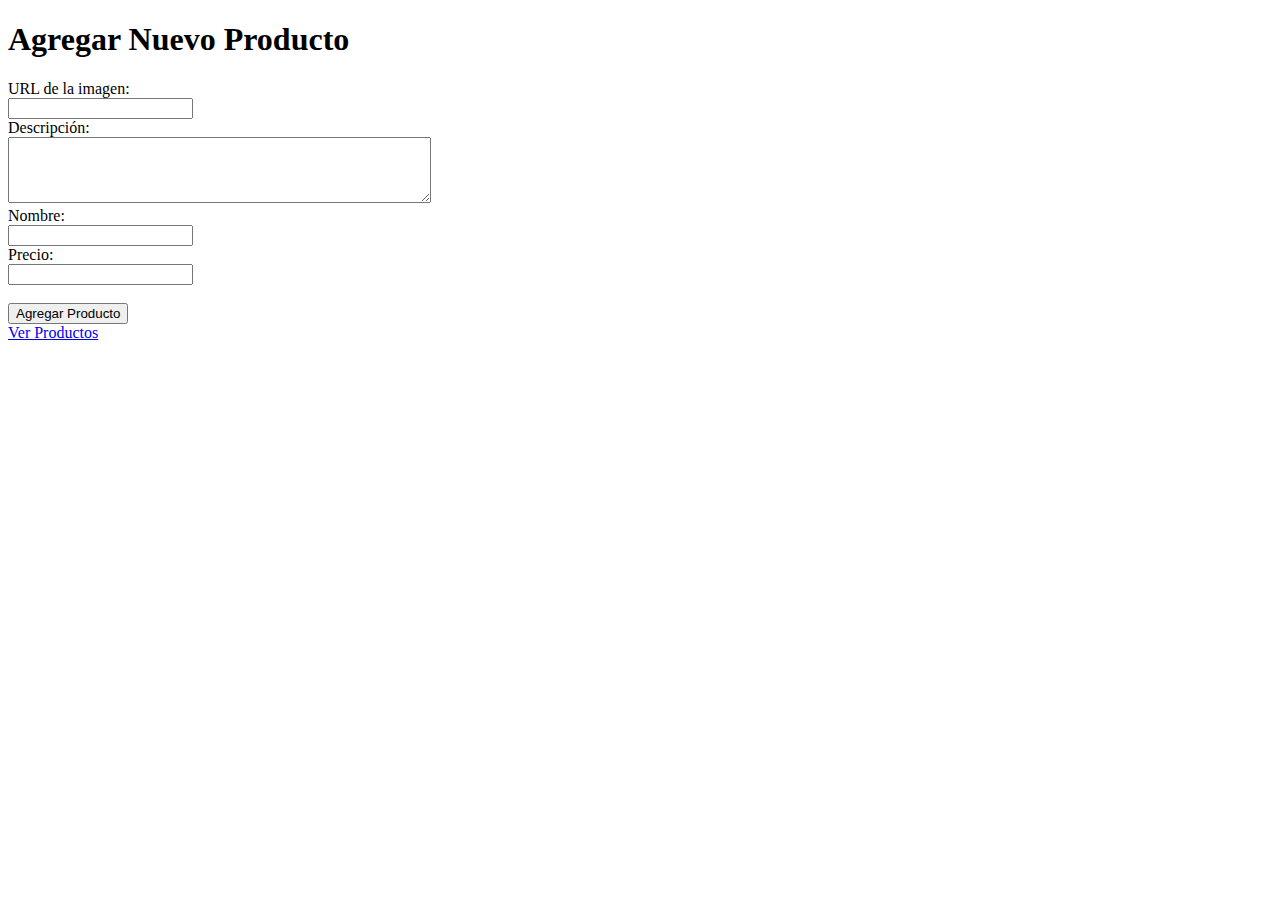
<file: FormularioProductosAdmin.html>
<!DOCTYPE html>
<html lang="es">
<head>
    <meta charset="UTF-8">
    <meta name="viewport" content="width=device-width, initial-scale=1.0">
    <title>Agregar Nuevo Producto</title>
</head>
<body>
    <h1>Agregar Nuevo Producto</h1>
    <form action="databaseProductosAdmin.php" method="post">
        <label for="ImagenProducto">URL de la imagen:</label><br>
        <input type="text" id="ImagenProducto" name="ImagenProducto"><br>
        <label for="DescripcionProducto">Descripción:</label><br>
        <textarea id="DescripcionProducto" name="DescripcionProducto" rows="4" cols="50"></textarea><br>
        <label for="NombreProducto">Nombre:</label><br>
        <input type="text" id="NombreProducto" name="NombreProducto"><br>
        <label for="PrecioProducto">Precio:</label><br>
        <input type="text" id="PrecioProducto" name="PrecioProducto" step="0.01"><br><br>
        <input type="submit" value="Agregar Producto">
    </form>
    <a href="ProductosAdmin.html">Ver Productos</a>
</body>
</html>
</file>
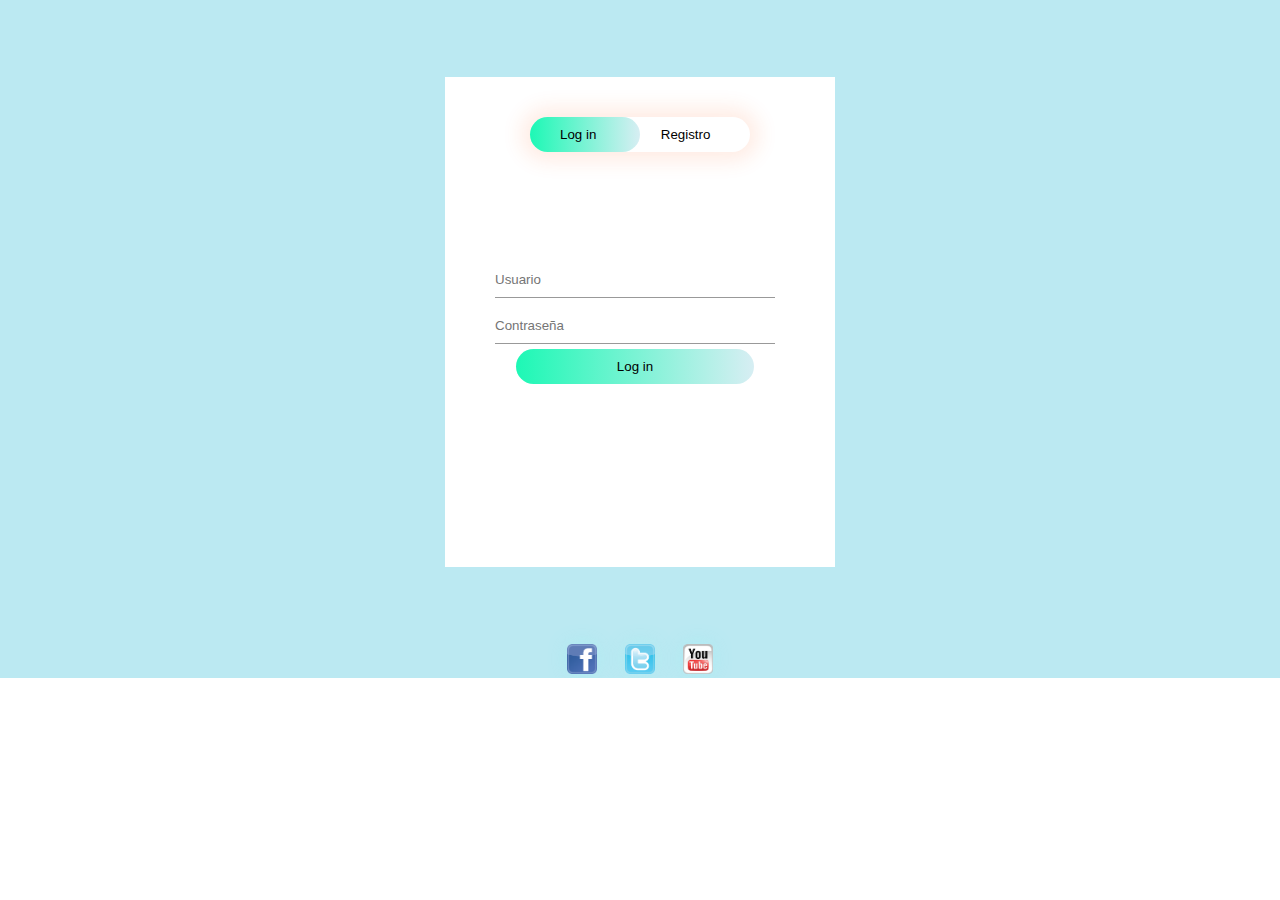
<file: Login.html>
<!DOCTYPE html>
<html lang="en">
<head>
    <meta charset="UTF-8">
    <meta name="viewport" content="width=device-width, initial-scale=1.0">
    <link rel="stylesheet" href="StylesLogin.css">
    <title>Iniciar Sesión</title>
</head>
<body>

    <div class="Hero">
        <div class="FormBox">
            <div class="ButtonBox">
                <div id="Btn"></div>
                <button type="button" class="ToggleBtn" onclick="Login()">Log in</button>
                <button type="button" class="ToggleBtn" onclick="Registro()">Registro</button>
            </div>
            <form id="Login" class="InputGroup" action="database.php" method="">
                <input type="text" class="InputField" name="UsernameLogin" placeholder="Usuario" required>
                <input type="password" class="InputField" name="PassworddLogin" placeholder="Contraseña" required>
                <button type="submit" class="SubmitBtn">Log in</button>
            </form>
            <form id="Registro" class="InputGroup" action="database.php" method="post">
                <input type="text" class="InputField" name="Username" placeholder="Usuario" required>
                <input type="email" class="InputField" name="Mail" placeholder="Correo" required>
                <input type="password" class="InputField" name="Passwordd" placeholder="Contraseña" required>
                <input type="checkbox" class="CheckBox" required><span>Acepto los terminos y condiciones</span>
                <button type="submit" class="SubmitBtn">Registrate</button>
            </form>
        </div>
        <div class="SocialIcons">
            <img src="Images/Facebook.png">
            <img src="Images/Twitter.png">
            <img src="Images/Youtube.png"> 
        </div>
   
    </div>

<script>

    var x = document.getElementById("Login");
    var y = document.getElementById("Registro");
    var z = document.getElementById("Btn");

    function Registro() {

        x.style.left = "-400px";
        y.style.left = "50px";
        z.style.left = "110px";

    }

    function Login() {

        x.style.left = "50px";
        y.style.left = "450px";
        z.style.left = "0px";

    }

</script>

</body>
</html>
</file>
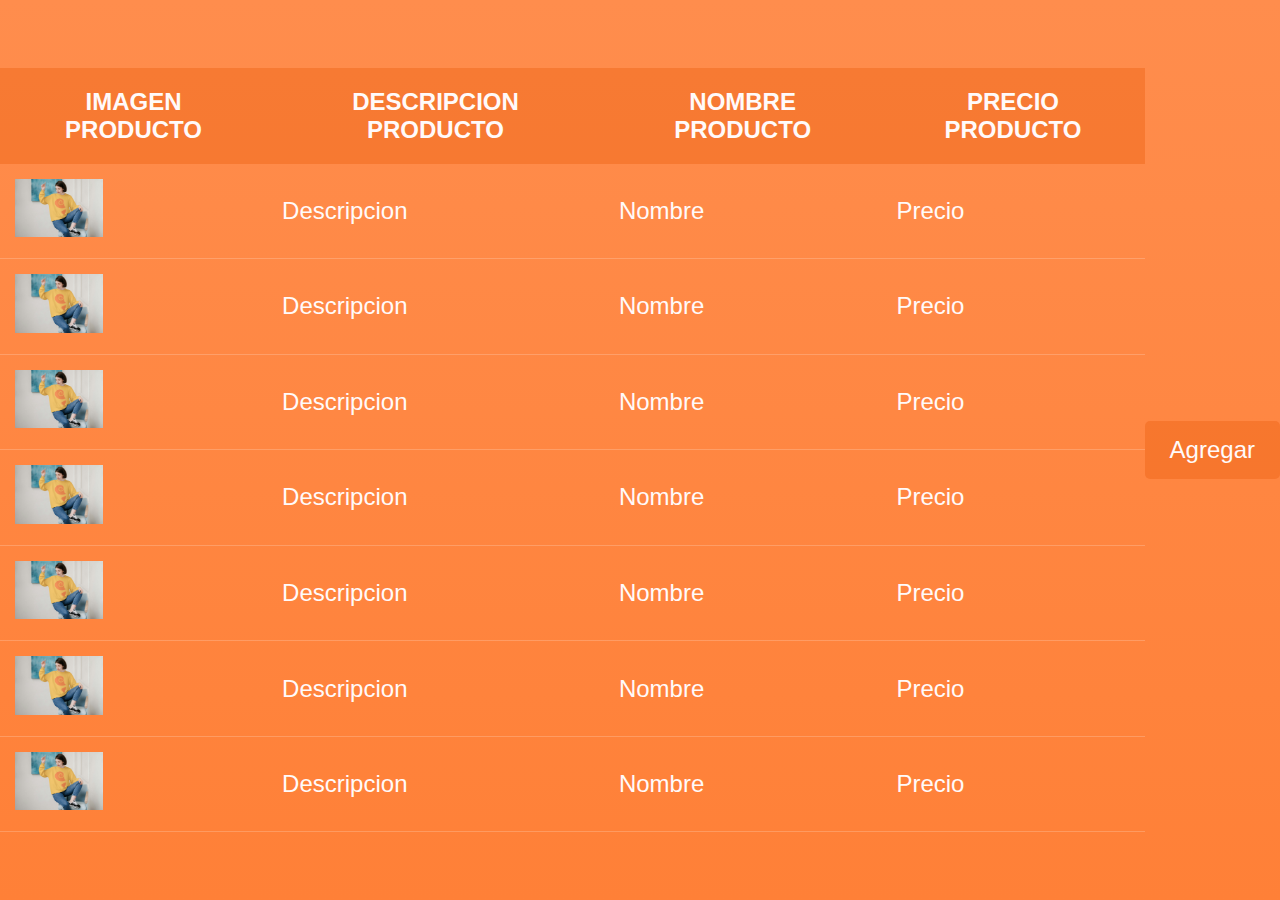
<file: ProductosAdmin.html>
<!DOCTYPE html>
<html lang="en">
<head>
    <meta charset="UTF-8">
    <meta name="viewport" content="width=device-width, initial-scale=1.0">
    <title>Tabla de Productos</title>
    <link rel="stylesheet" href="StylesProductosAdmin.css">
</head>
<body>
   
    <div class="Conteiner">
        <table>
            <thead>
                <tr>
                    <th>Imagen Producto</th>
                    <th>Descripcion Producto</th>
                    <th>Nombre Producto</th>
                    <th>Precio Producto</th>
                </tr>
            </thead>
            <tbody>
                <tr>
                  <td><img src="Images/Catalogo1.png"></td>
                  <td>Descripcion</td>
                  <td>Nombre</td>
                  <td>Precio</td>  
                </tr>
                <tr>
                    <td><img src="Images/Catalogo1.png"></td>
                    <td>Descripcion</td>
                    <td>Nombre</td>
                    <td>Precio</td>  
                  </tr>
                  <tr>
                    <td><img src="Images/Catalogo1.png"></td>
                    <td>Descripcion</td>
                    <td>Nombre</td>
                    <td>Precio</td>  
                  </tr>
                  <tr>
                    <td><img src="Images/Catalogo1.png"></td>
                    <td>Descripcion</td>
                    <td>Nombre</td>
                    <td>Precio</td>  
                  </tr>
                  <tr>
                    <td><img src="Images/Catalogo1.png"></td>
                    <td>Descripcion</td>
                    <td>Nombre</td>
                    <td>Precio</td>  
                  </tr>
                  <tr>
                    <td><img src="Images/Catalogo1.png"></td>
                    <td>Descripcion</td>
                    <td>Nombre</td>
                    <td>Precio</td>  
                  </tr>
                  <tr>
                    <td><img src="Images/Catalogo1.png"></td>
                    <td>Descripcion</td>
                    <td>Nombre</td>
                    <td>Precio</td>  
                  </tr>
            </tbody>
        </table>
    </div>

    <div>
        <a href="FormularioProductosAdmin.html">
            <button class="BtnEditar">
                Agregar
            </button>
        </a>
    </div>
</body>
</html>
</file>
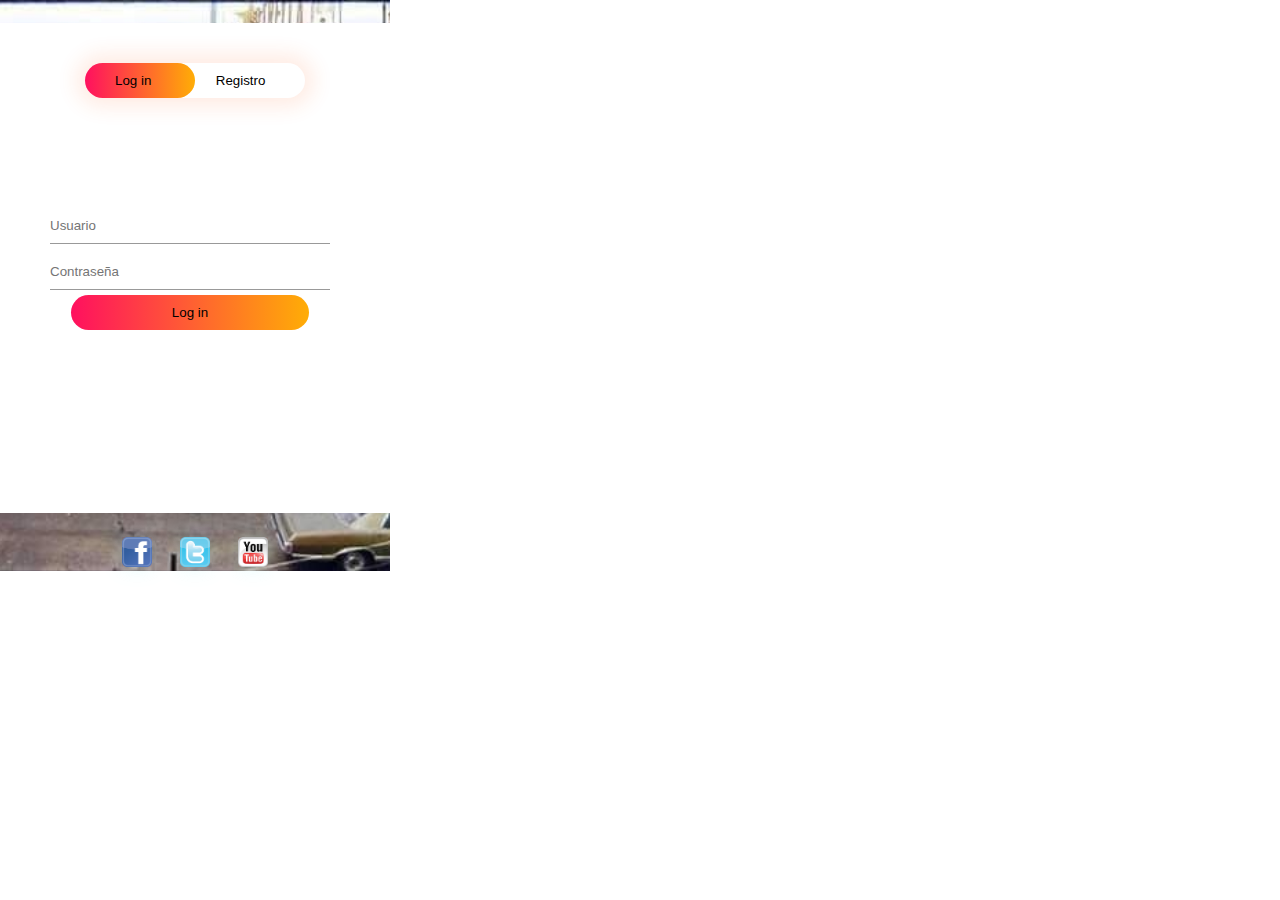
<file: DiamondSlamStore/Login.html>
<!DOCTYPE html>
<html lang="en">
<head>
    <meta charset="UTF-8">
    <meta name="viewport" content="width=device-width, initial-scale=1.0">
    <link rel="stylesheet" href="StylesLogin.css">
    <link rel="icon" href="Images/LogoMask.png" type="image/x-icon">
    <title>Iniciar Sesión</title>
</head>
<body>

    <div class="Hero">
        <div class="FormBox">
            <div class="ButtonBox">
                <div id="Btn"></div>
                <button type="button" class="ToggleBtn" onclick="Login()">Log in</button>
                <button type="button" class="ToggleBtn" onclick="Registro()">Registro</button>
            </div>
            <form id="Login" class="InputGroup" action="databaseLogin.php" method="">
                <input type="text" class="InputField" name="UsernameLogin" placeholder="Usuario" required>
                <input type="password" class="InputField" name="PassworddLogin" placeholder="Contraseña" required>
                <button type="submit" class="SubmitBtn">Log in</button>
            </form>
            <form id="Registro" class="InputGroup" action="database.php" method="post">
                <input type="text" class="InputField" name="Username" placeholder="Usuario" required>
                <input type="email" class="InputField" name="Mail" placeholder="Correo" required>
                <input type="password" class="InputField" name="Passwordd" placeholder="Contraseña" required>
                <input type="checkbox" class="CheckBox" required><span>Acepto los terminos y condiciones</span>
                <button type="submit" class="SubmitBtn">Registrate</button>
            </form>
        </div>
        <div class="SocialIcons">
            <img src="Images/Facebook.png">
            <img src="Images/Twitter.png">
            <img src="Images/Youtube.png"> 
        </div>
   
    </div>

<script>

    var x = document.getElementById("Login");
    var y = document.getElementById("Registro");
    var z = document.getElementById("Btn");

    function Registro() {

        x.style.left = "-400px";
        y.style.left = "50px";
        z.style.left = "110px";

    }

    function Login() {

        x.style.left = "50px";
        y.style.left = "450px";
        z.style.left = "0px";

    }

</script>

</body>
</html>
</file>
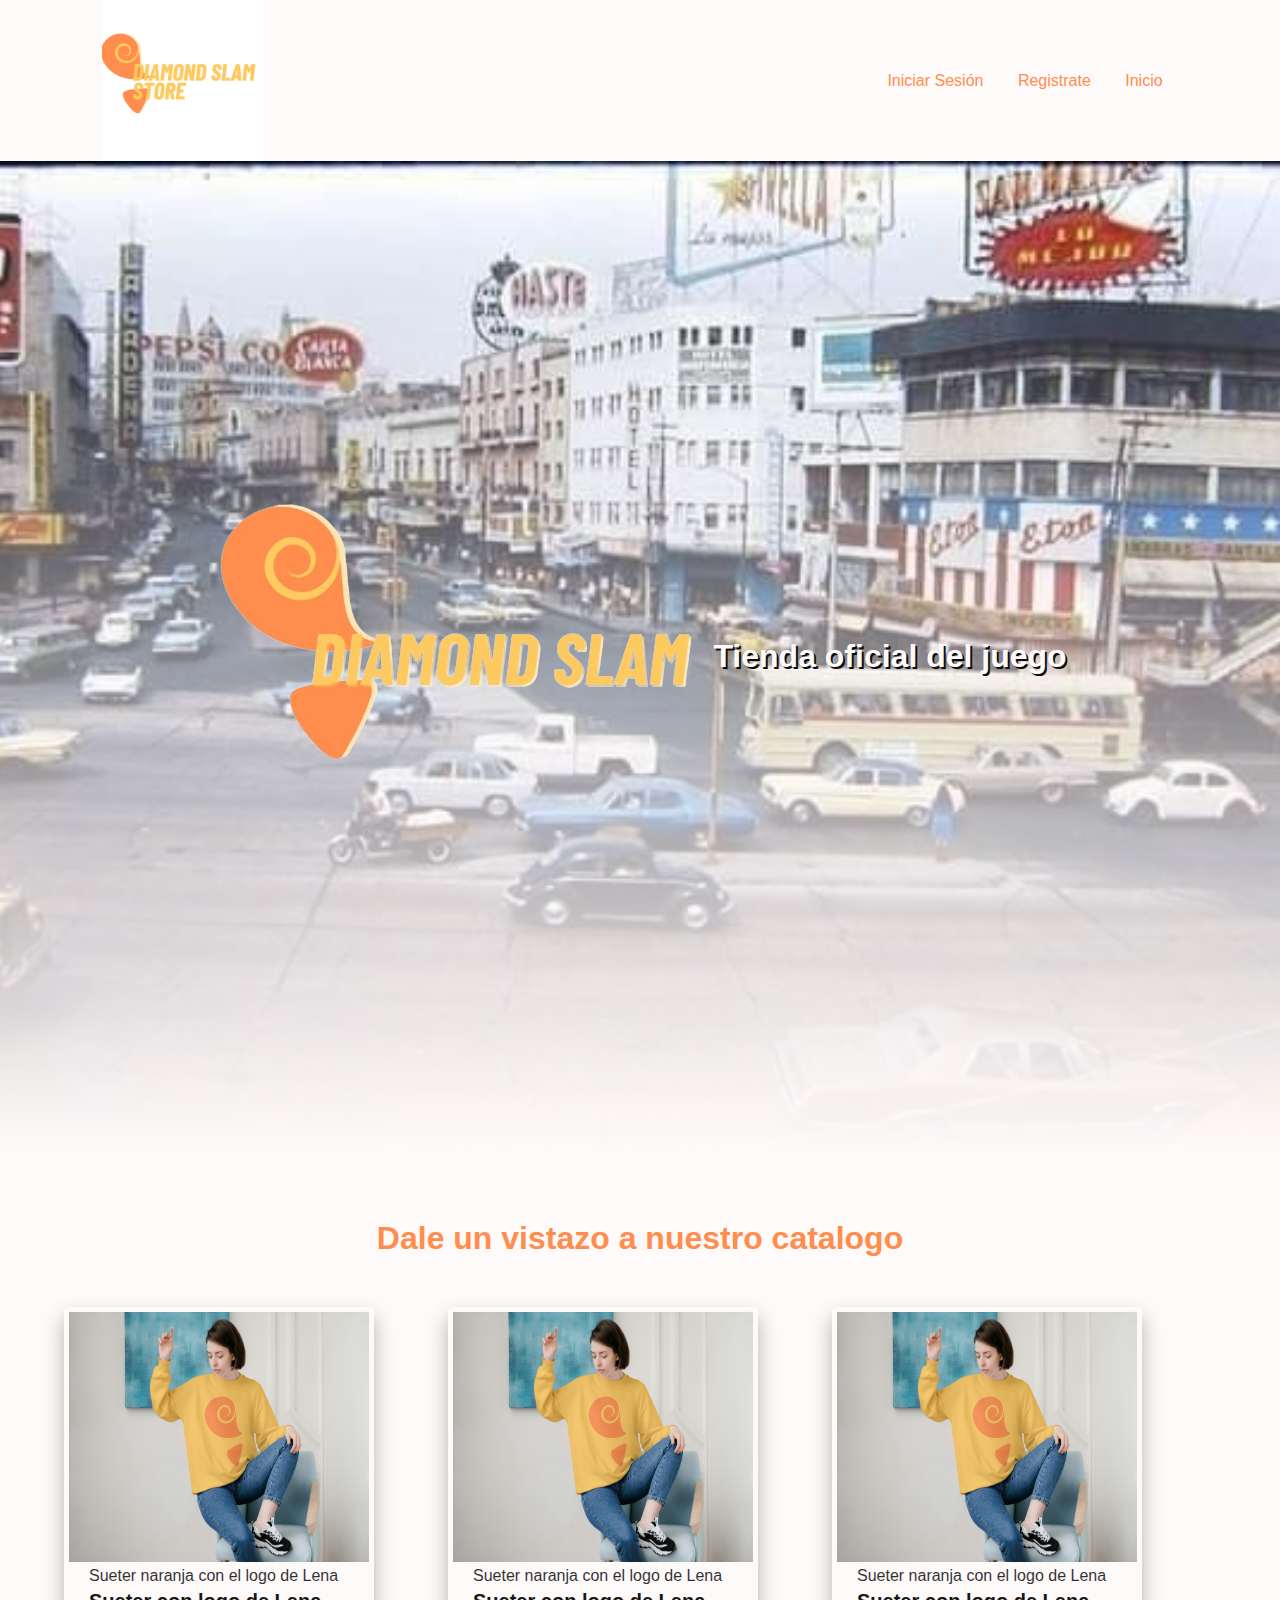
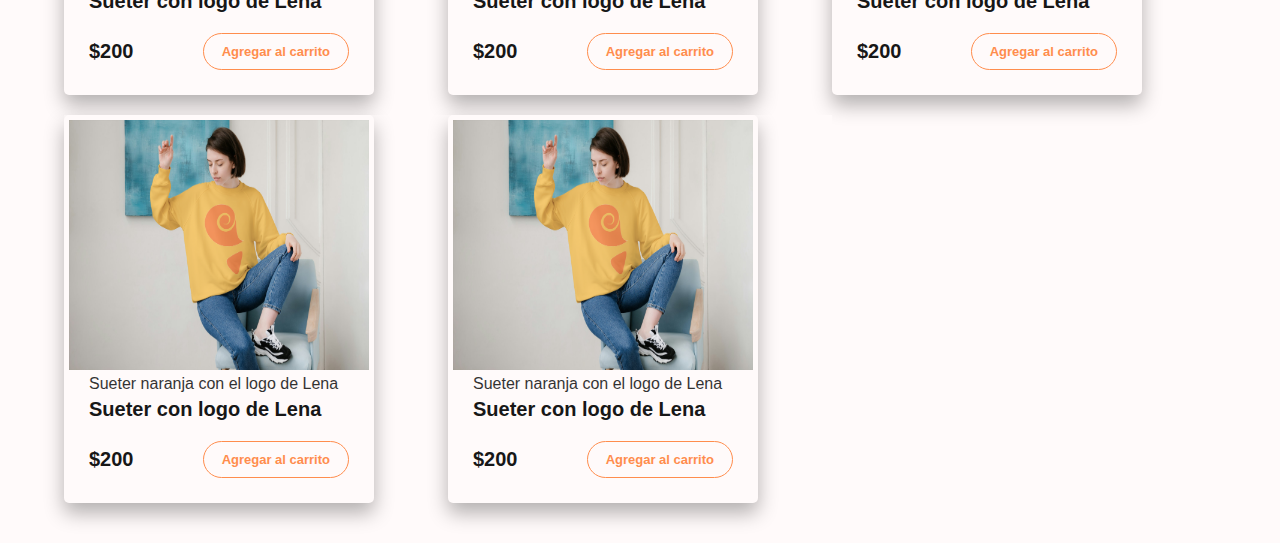
<file: DiamondSlamStore/Productos.html>
<!DOCTYPE html>
<html lang="en">
<head>
    <meta charset="UTF-8">
    <meta name="viewport" content="width=device-width, initial-scale=1.0">
    <link rel="stylesheet" href="StylesProductos.css">
    <link rel="icon" href="Images/LogoButterfly.png" type="image/x-icon">
    <title>Tienda</title>
</head>
<body>
    <div class="Header">
        <nav>
            <img src="Images/LogoTiendaButterfly.png" class="LogoHeader">
            <ul class="NavLinks">
                <li><a class="enlace" href="Login.html">Iniciar Sesión</a></li>
                <li><a class="enlace" href="Login.html">Registrate</a></li>
                <li><a class="enlace" href="index.html">Inicio</a></li>  
            </ul>
        </nav>
    </div>
    
    <div class="TiendaIntro">
            <img src="Images/LogoWebButterfly.png">
            <h3>Tienda oficial del juego</h3>
    </div>

    <h1 class="Titulo">Dale un vistazo a nuestro catalogo</h1>

    <section class="Seccion">
        
        <div class="Productos">
            <div class="VentanaProducto">
                <div class="ImagenProducto"><img src="Images/Catalogo1.png" style="width: 100%; height: 100%;"></div>
                <div class="DescripcionProducto">Sueter naranja con el logo de Lena</div>
                <div class="NombreProducto">Sueter con logo de Lena</div>
                <div class="Caja">
                    <div class="Precio">$200</div>
                    <div class="BotonCompra">Agregar al carrito</div>
                </div>
            </div>
        </div>

        <div class="Productos">
            <div class="VentanaProducto">
                <div class="ImagenProducto"><img src="Images/Catalogo1.png" style="width: 100%; height: 100%;"></div>
                <div class="DescripcionProducto">Sueter naranja con el logo de Lena</div>
                <div class="NombreProducto">Sueter con logo de Lena</div>
                <div class="Caja">
                    <div class="Precio">$200</div>
                    <div class="BotonCompra">Agregar al carrito</div>
                </div>
            </div>
        </div>

        <div class="Productos">
            <div class="VentanaProducto">
                <div class="ImagenProducto"><img src="Images/Catalogo1.png" style="width: 100%; height: 100%;"></div>
                <div class="DescripcionProducto">Sueter naranja con el logo de Lena</div>
                <div class="NombreProducto">Sueter con logo de Lena</div>
                <div class="Caja">
                    <div class="Precio">$200</div>
                    <div class="BotonCompra">Agregar al carrito</div>
                </div>
            </div>
        </div>

        <div class="Productos">
            <div class="VentanaProducto">
                <div class="ImagenProducto"><img src="Images/Catalogo1.png" style="width: 100%; height: 100%;"></div>
                <div class="DescripcionProducto">Sueter naranja con el logo de Lena</div>
                <div class="NombreProducto">Sueter con logo de Lena</div>
                <div class="Caja">
                    <div class="Precio">$200</div>
                    <div class="BotonCompra">Agregar al carrito</div>
                </div>
            </div>
        </div>

        <div class="Productos">
            <div class="VentanaProducto">
                <div class="ImagenProducto"><img src="Images/Catalogo1.png" style="width: 100%; height: 100%;"></div>
                <div class="DescripcionProducto">Sueter naranja con el logo de Lena</div>
                <div class="NombreProducto">Sueter con logo de Lena</div>
                <div class="Caja">
                    <div class="Precio">$200</div>
                    <div class="BotonCompra">Agregar al carrito</div>
                </div>
            </div>
        </div>

    </section>
</body>
</html>
</file>
<file: StylesLogin.css>
*{
    
    margin: 0;
    padding: 0;
    font-family: 'Lucida Sans', 'Lucida Sans Regular', 'Lucida Grande', 'Lucida Sans Unicode', Geneva, Verdana, sans-serif;

}

.Hero {

    background: #bbe9f2;
    background-position: center;
    background-size: cover;
    overflow-y: hidden;

}

.FormBox {

    width: 380px;
    height: 480px;
    position: relative;
    margin: 6% auto;
    background: #fff;
    padding: 5px; 
    overflow: hidden;

}

.ButtonBox {

    width: 220px;
    margin: 35px auto;
    position: relative;
    box-shadow: 0 0 20px 9px #ff61241f;
    border-radius: 30px;

}

.ToggleBtn {

    padding: 10px 30px;
    cursor: pointer;
    background: transparent;
    border: 0;
    outline: none;
    position: relative;

}

#Btn {

    top: 0;
    left: 0;
    position: absolute;
    width: 110px;
    height: 100%;
    background: linear-gradient(to right, #1df8b5, #d7eef3);
    border-radius: 30px;
    transition: .5s;

}

.SocialIcons {

    margin: auto;
    text-align: center;


}

.SocialIcons img {

    width: 30px;
    margin: 0 12px;
    box-shadow: 0 0 20px 0 #7ff7f73d;
    cursor: pointer;
}

.InputGroup {

    top: 180px;
    position: absolute;
    width: 280px;
    transition: .5s;

}

.InputField {

    width: 100%;
    padding: 10px 0;
    margin: 5px 0;
    border-left: 0;
    border-top: 0;
    border-right: 0;
    border-bottom: 1px solid #999;
    outline: none;
    background: transparent;

}

.SubmitBtn {

    width: 85%;
    padding: 10px 30px;
    cursor: pointer;
    display: block;
    margin: auto;
    background: linear-gradient(to right, #1df8b5, #d7eef3);
    border: 0;
    outline: none;
    border-radius: 30px;

}

.Checkbox {

    margin: 30px 10px 30px 0;

}

span {

    color: #777;
    font-size: 10px;
    bottom: 41px;
    left: 30px;
    position: absolute;

}

#Login {

    left: 50px;

}

#Registro {

    left: 450px;

}
</file>
<file: StylesProductosAdmin.css>
* {
    margin: 0;
    padding: 0;
    box-sizing: border-box;
    font-family: -apple-system, BlinkMacSystemFont, "Roboto Condensed", "Hiragino Kaku Gothic Pro", "ヒラギノ角ゴ Pro W3", メイリオ, Meiryo, sans-serif;
}

img {
    width: 88px;
    height: auto;
}

body {
    display: flex;
    align-items: center;
    justify-content: center;
    min-height: 100vh;
    background: linear-gradient(#ff8d4d, #ff8037);
}

.Container {
    border: solid  rgba(255, 255, 255, 0.2); 
}

table {
    color: #fffafa;
    font-size: x-large;
    table-layout: fixed;
    border-collapse: collapse;
}

thead {
    background: rgba(235, 96, 16, 0.4);
}

th {
    padding: 20px 15px;
    font-weight: 700;
    text-transform: uppercase;
}

td {
    padding: 15px;
    border-bottom: solid 1px rgba(255, 255, 255, 0.2);
}

tbody tr {
    cursor: pointer;
}

tbody tr:hover {
    background-color: rgba(235, 96, 16, 0.4);
}

.BtnEditar {
    background-color: rgba(235, 96, 16, 0.4);
    color: #fffafa;
    padding: 15px 25px;
    border: none;
    border-radius: 5px;
    font-size: x-large;
    cursor: pointer;
    transition: background-color 0.3s ease;
}

.BtnEditar:hover {
    background-color: rgba(235, 96, 16, 0.6);
}
</file>
<file: DiamondSlamStore/StylesLogin.css>
*{
    
    margin: 0;
    padding: 0;
    font-family: 'Lucida Sans', 'Lucida Sans Regular', 'Lucida Grande', 'Lucida Sans Unicode', Geneva, Verdana, sans-serif;

}

.Hero {

    background-image: url(Images/FondoLogin.jpg);
    background-position: center;
    background-size: cover;
    position: absolute;

}

.FormBox {

    width: 380px;
    height: 480px;
    position: relative;
    margin: 6% auto;
    background: #fff;
    padding: 5px; 
    overflow: hidden;

}

.ButtonBox {

    width: 220px;
    margin: 35px auto;
    position: relative;
    box-shadow: 0 0 20px 9px #ff61241f;
    border-radius: 30px;

}

.ToggleBtn {

    padding: 10px 30px;
    cursor: pointer;
    background: transparent;
    border: 0;
    outline: none;
    position: relative;

}

#Btn {

    top: 0;
    left: 0;
    position: absolute;
    width: 110px;
    height: 100%;
    background: linear-gradient(to right, #ff105f,#ffad06);
    border-radius: 30px;
    transition: .5s;

}

.SocialIcons {

    margin: auto;
    text-align: center;


}

.SocialIcons img {

    width: 30px;
    margin: 0 12px;
    box-shadow: 0 0 20px 0 #7ff7f73d;
    cursor: pointer;
}

.InputGroup {

    top: 180px;
    position: absolute;
    width: 280px;
    transition: .5s;

}

.InputField {

    width: 100%;
    padding: 10px 0;
    margin: 5px 0;
    border-left: 0;
    border-top: 0;
    border-right: 0;
    border-bottom: 1px solid #999;
    outline: none;
    background: transparent;

}

.SubmitBtn {

    width: 85%;
    padding: 10px 30px;
    cursor: pointer;
    display: block;
    margin: auto;
    background: linear-gradient(to right, #ff105f,#ffad06);
    border: 0;
    outline: none;
    border-radius: 30px;

}

.Checkbox {

    margin: 30px 10px 30px 0;

}

span {

    color: #777;
    font-size: 10px;
    bottom: 41px;
    left: 30px;
    position: absolute;

}

#Login {

    left: 50px;

}

#Registro {

    left: 450px;

}
</file>
<file: DiamondSlamStore/StylesProductos.css>
* {
    margin: 0;
    padding: 0;
    font-family: -apple-system, BlinkMacSystemFont, "Roboto Condensed", "Hiragino Kaku Gothic Pro", "ヒラギノ角ゴ Pro W3", メイリオ, Meiryo, sans-serif;
    box-sizing: border-box;
    background-color: #fffafa;
}

.Header {

    height: 20%;
    width: 100%;
    padding: 0 8%;
    position: relative;
    background-color: transparent;

}

.Header nav {

    display: flex;
    align-items: center;
    justify-content: space-between;

}

.LogoHeader {

    width: 15%;
    height: 15%;
}

.NavLinks {

    padding: 28px 0;

}

.NavLinks li {

    display: inline-block;
    margin: 0 15px;
}

.NavLinks li a {

    text-decoration: none;
    color: #ff8d4d;
    padding: 5px 0;

}

.enlace {

    color: #ff8d4d;
    padding: 0.5rem;
    position: relative;

}

.enlace::before {

    content: "";
    position: absolute;
    width: 100%;
    height: 2px;
    background: #ff8d4d;
    border-radius: 5px;
    transform: scaleX(0);
    transition: all 0.6s ease;

}

.enlace::before {

    bottom: 0;
    left: 0;

}

.enlace:hover::before {

    transform: scaleX(1);

}

.Titulo {

    padding: 30px 5%;
    text-align: center;
    color: #ff8d4d;

}

.TiendaIntro {

    height: 110vh;
    background-image: linear-gradient(to bottom, rgba(255, 255, 255, 0), #fffafa), url(Images/FondoTienda1.jpg);
    background-size: cover;
    background-position: center;
    display: flex;
    justify-content: center;
    align-items: center;
    
}

h1 {

    margin-top: 3%;
}

.TiendaIntro h3 {

    text-align: center;
    color: #fffafa;
    background-color: transparent;
    text-shadow: 2px 2px 0 #0c0c0c;
    font-size: xx-large;
    font-family: -apple-system, BlinkMacSystemFont, "Roboto Condensed", "Hiragino Kaku Gothic Pro", "ヒラギノ角ゴ Pro W3", メイリオ, Meiryo, sans-serif;

}

.TiendaIntro img {

    margin: 0;
    padding: 0;
    border: none;
    background: transparent;

}

.Seccion {

    padding: 20px 5%;
    display: grid;
    grid-template-columns: repeat(auto-fit, minmax(320px, 1fr));


}

.Productos .VentanaProducto {

    width: 310px;
    background: #fffafa;
    box-shadow: 0 10px 20px rgba(0, 0, 0, 0.3);
    border-radius: 5px;
    padding: 5px;
    margin-bottom: 20px;

}

.Productos .VentanaProducto .ImagenProducto {

    height: 250px;
    width: 100%;
}

.Productos .VentanaProducto .DescripcionProducto {

    padding: 5px 20px;
    opacity: 0.8;

}

.Productos .VentanaProducto .NombreProducto {

    font-weight: 900;
    font-size: 20px;
    color: #171717;
    padding: 0 20px;

}

.Productos .VentanaProducto .Caja {

    display: flex;
    justify-content: space-between;
    align-items: center;
    padding: 20px;

}

.Productos .VentanaProducto .Caja .Precio {

    color: #171717;
    font-size: 20px;
    font-weight: bold;

}

.Productos .VentanaProducto .Caja .BotonCompra {

    font-size: 13px;
    color: #ff8d4d;
    padding: 10px 18px;
    font-weight: 900;
    border: 1px solid #ff8d4d;
    border-radius: 20px;

}

.Productos .VentanaProducto .Caja .BotonCompra:hover {

    cursor: pointer;
    background-color: #ff8d4d;
    color: #fffafa;

}
</file>
